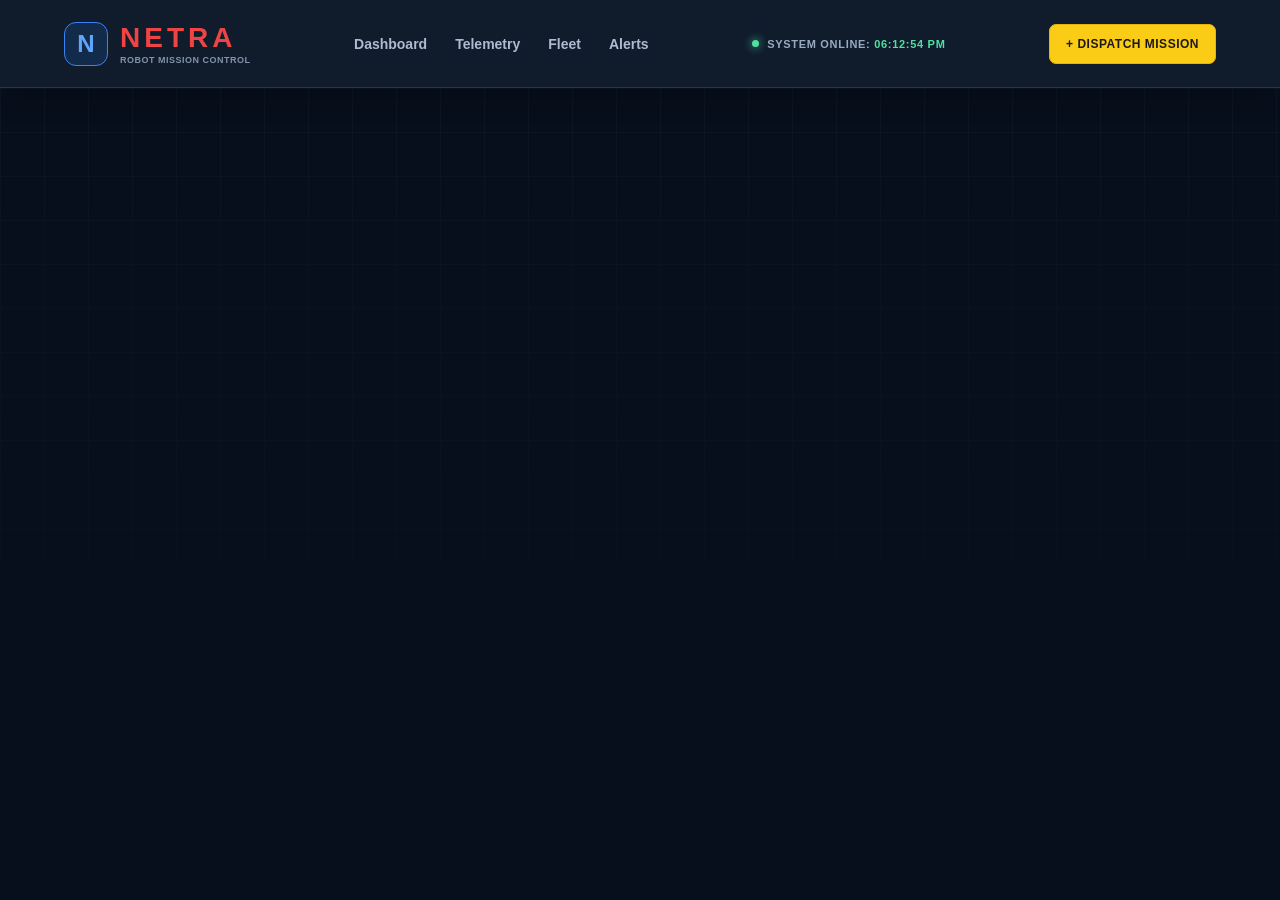
<file: index.html>
<!DOCTYPE html>
<html lang="en">
<head>
    <meta charset="UTF-8">
    <meta name="viewport" content="width=device-width, initial-scale=1.0">
    <meta name="theme-color" content="#101b2c">
    <title>NETRA | Robot Mission Control</title>
    <link rel="stylesheet" href="style.css">
</head>
<body>
    <header class="top-header">
        <div class="banner">
            <span class="logo" aria-hidden="true">N</span>
            <div>
                <h1>NETRA</h1>
                <p>ROBOT MISSION CONTROL</p>
            </div>
        </div>

        <nav class="navbar" aria-label="Main navigation">
            <a href="#">Dashboard</a>
            <a href="#">Telemetry</a>
            <a href="#">Fleet</a>
            <a href="#">Alerts</a>
        </nav>

        <div class="system-time" role="status">
            <p>SYSTEM ONLINE: <span id="local-time"></span></p>
        </div>

        <div class="dispatch-button">
            <button type="button">+ DISPATCH MISSION</button>
        </div>
    </header>
    <script>
        const localTime = document.getElementById("local-time");
        const localTimeFormatter = new Intl.DateTimeFormat(undefined, {
            hour: "2-digit",
            minute: "2-digit",
            second: "2-digit",
            hour12: true
        });

        function updateLocalTime() {
            localTime.textContent = localTimeFormatter.format(new Date());
        }

        updateLocalTime();
        setInterval(updateLocalTime, 1000);
    </script>
</body>
</html>
</file>
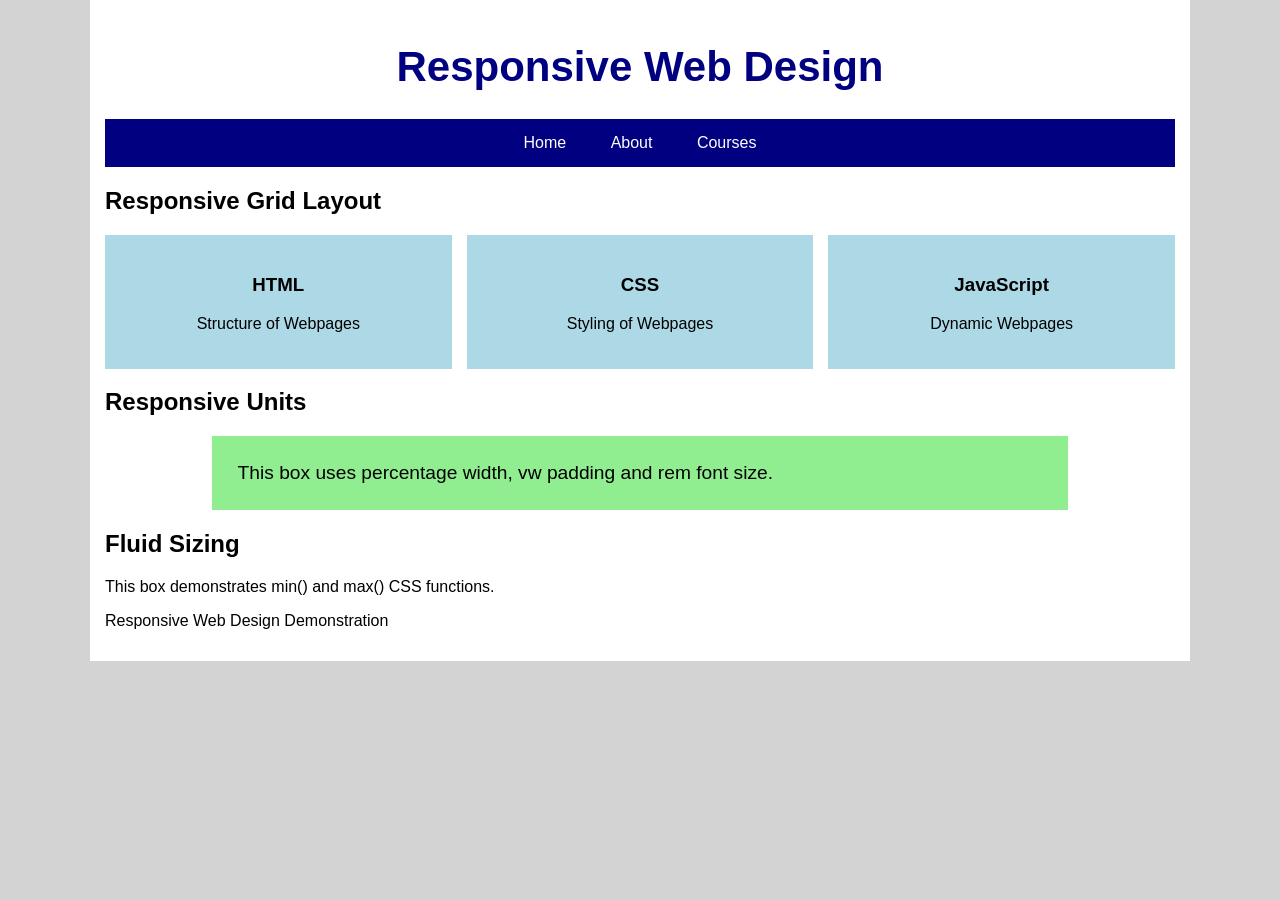
<file: Typography.html>
<!DOCTYPE html>
<html>
<head>
    <title>Responsive Web Design</title>
    <!-- Required for proper mobile responsiveness -->
    <meta name="viewport" content="width=device-width, initial-scale=1.0">
    <style>
        /* General Styles */
        body {
            font-family: Arial, sans-serif;
            margin: 0;
            background-color: lightgray;
        }
        /* Responsive Container */
        .container {
            width: 90%;
            min-width: 280px;
            max-width: 1100px;
            margin: auto;
            padding: 15px;
            box-sizing: border-box;
            background-color: white;
        }
        /* Responsive Heading */
        h1 {
            font-size: clamp(24px, 4vw, 42px);
            text-align: center;
            color: navy;
        }
        /* Navigation */
        nav {
            background-color: navy;
            padding: 15px;
            text-align: center;
        }
        nav a {
            color: white;
            text-decoration: none;
            margin: 10px;
        }
        /* Mobile-First Layout */
        .content {
            display: grid;
            grid-template-columns: 1fr;
            gap: 15px;
        }
        .box {
            background-color: lightblue;
            padding: 20px;
            text-align: center;
        }
        /* Responsive Units */
        .unit-box {
            background-color: lightgreen;
            width: 80%;
            padding: 2vw;
            margin: 20px auto;
            font-size: 1.2rem;
            box-sizing: border-box;
        }
text-indent        /* Fluid Sizing */
        .fluid-box {
            width: min(90%, 800px);
            padding: max(10px, 2vw);
            margin: 20px auto;
            background-color: lightpink;
            box-sizing: border-box;
        }
        /* Tablet: 600px and above */
        @media (min-width: 600px) {
            .content {
                grid-template-columns: 1fr 1fr;
            }

            nav a {
                margin: 20px;
            }
        }
        /* Desktop: 900px and above */
        @media (min-width: 900px) {

            .content {
                grid-template-columns: 1fr 1fr 1fr;
            }
        }
    </style>
</head>
<body>
    <div class="container">
        <h1>Responsive Web Design</h1>
        <nav>
            <a href="#">Home</a>
            <a href="#">About</a>
            <a href="#">Courses</a>
        </nav>
        <h2>Responsive Grid Layout</h2>
        <div class="content">
            <div class="box">
                <h3>HTML</h3>
                <p>Structure of Webpages</p>
            </div>
            <div class="box">
                <h3>CSS</h3>
                <p>Styling of Webpages</p>
            </div>
            <div class="box">
                <h3>JavaScript</h3>
                <p>Dynamic Webpages</p>
            </div>
        </div>
        <h2>Responsive Units</h2>
        <div class="unit-box">
            This box uses percentage width, vw padding
            and rem font size.
        </div>
        <h2>Fluid Sizing</h2>
        <div class="fluid-box">
            This box demonstrates min() and max()
            CSS functions.
        </div>
        <footer>
            <p>Responsive Web Design Demonstration</p>
        </footer>
    </div>
</body>
</html>
</file>
<file: style.css>
* {
  box-sizing: border-box;
}

body {
  min-height: 100vh;
  margin: 0;
  background: #080f1c;
  color: #e6edf7;
  font-family: "Segoe UI", Arial, sans-serif;
}

body::before {
  position: fixed;
  z-index: -1;
  inset: 88px 0 0;
  background-image: linear-gradient(rgb(38 62 87 / 13%) 1px, transparent 1px), linear-gradient(90deg, rgb(38 62 87 / 13%) 1px, transparent 1px);
  background-size: 44px 44px;
  content: "";
  mask-image: linear-gradient(to bottom, black, transparent 85%);
}

.top-header {
  display: flex;
  align-items: center;
  justify-content: space-between;
  gap: 24px;
  min-height: 88px;
  padding: 16px 5%;
  background: #101b2c;
  border-bottom: 1px solid #26364b;
  box-shadow: 0 8px 24px rgb(0 0 0 / 25%);
}

.banner {
  display: flex;
  align-items: center;
  gap: 12px;
  flex-shrink: 0;
}

.logo {
  display: grid;
  width: 44px;
  height: 44px;
  place-items: center;
  border: 1px solid #3b82f6;
  border-radius: 12px;
  background: #132b4b;
  color: #60a5fa;
  font-size: 24px;
  font-weight: 800;
}

.banner h1 {
  margin: 0;
  color: #ef4444;
  font-size: 28px;
  letter-spacing: 4px;
}

.banner p {
  margin: 1px 0 0;
  color: #8293aa;
  font-size: 9px;
  font-weight: 700;
  letter-spacing: 0.5px;
}

.navbar {
  display: flex;
  align-items: center;
  justify-content: center;
  gap: 28px;
}

.navbar a {
  color: #aebbd0;
  font-size: 14px;
  font-weight: 600;
  text-decoration: none;
  transition: color 160ms ease, font-size 160ms ease;
}

.navbar a:hover,
.navbar a:focus-visible {
  color: #54f0d7;
  font-size: 16px;
}

.navbar a:focus-visible,
.dispatch-button button:focus-visible {
  outline: 2px solid #54f0d7;
  outline-offset: 4px;
}

.system-time {
  flex-shrink: 0;
}

.system-time p {
  margin: 0;
  color: #9aabc1;
  font-size: 11px;
  font-weight: 700;
  letter-spacing: 0.7px;
}

.system-time p::before {
  display: inline-block;
  width: 7px;
  height: 7px;
  margin-right: 8px;
  border-radius: 50%;
  background: #52e0a1;
  box-shadow: 0 0 10px #52e0a1;
  content: "";
  vertical-align: 1px;
}

.system-time span {
  color: #52e0a1;
  font-variant-numeric: tabular-nums;
}

.dispatch-button button {
  padding: 12px 16px;
  border: 1px solid #eab308;
  border-radius: 7px;
  background: #facc15;
  color: #1c1917;
  cursor: pointer;
  font: inherit;
  font-size: 12px;
  font-weight: 800;
  letter-spacing: 0.5px;
  transition: background-color 160ms ease, transform 160ms ease;
}

.dispatch-button button:hover {
  background: #fde047;
  transform: translateY(-1px);
}

.mission-control {
  display: grid;
  width: min(1120px, 90%);
  min-height: calc(100vh - 88px);
  margin: 0 auto;
  grid-template-columns: 0.9fr 1.1fr;
  align-items: center;
  gap: 48px;
}

.intro {
  padding: 48px 0;
}

.eyebrow {
  margin: 0 0 18px;
  color: #54f0d7;
  font-size: 11px;
  font-weight: 800;
  letter-spacing: 2.2px;
}

.intro h2 {
  margin: 0;
  color: #f3f7fc;
  font-size: clamp(42px, 5.5vw, 68px);
  line-height: 1.05;
  letter-spacing: -2px;
}

.intro h2 span {
  color: #54f0d7;
}

.intro-copy {
  max-width: 390px;
  margin: 22px 0 26px;
  color: #97a8be;
  font-size: 16px;
  line-height: 1.7;
}

.status-pill {
  display: inline-flex;
  align-items: center;
  gap: 9px;
  padding: 10px 13px;
  border: 1px solid #24463f;
  border-radius: 999px;
  background: rgb(19 52 47 / 50%);
  color: #a7e9d0;
  font-size: 10px;
  font-weight: 800;
  letter-spacing: 0.8px;
}

.status-pill span,
.rotation-label span {
  width: 7px;
  height: 7px;
  border-radius: 50%;
  background: #52e0a1;
  box-shadow: 0 0 12px #52e0a1;
}

.robot-display {
  position: relative;
  display: grid;
  min-height: 530px;
  place-items: center;
  perspective: 900px;
  isolation: isolate;
}

.robot-display::before {
  position: absolute;
  z-index: -1;
  width: 320px;
  height: 320px;
  border-radius: 50%;
  background: rgb(20 188 165 / 12%);
  content: "";
  filter: blur(55px);
}

.orbit {
  position: absolute;
  width: 390px;
  height: 135px;
  border: 1px solid rgb(84 240 215 / 20%);
  border-radius: 50%;
  transform: rotate(-18deg);
}

.orbit-two {
  width: 445px;
  height: 170px;
  border-color: rgb(90 145 194 / 17%);
  transform: rotate(28deg);
}

.robot {
  position: relative;
  width: 190px;
  height: 360px;
  cursor: grab;
  user-select: none;
  touch-action: pan-y;
  transform-style: preserve-3d;
  transform: rotateY(var(--rotation, 0deg));
  animation: robot-float 4s ease-in-out infinite;
  transition: transform 120ms ease-out;
}

.robot.is-dragging {
  cursor: grabbing;
  transition: none;
}

.robot:focus-visible {
  outline: 2px solid #54f0d7;
  outline-offset: 10px;
  border-radius: 24px;
}

.robot-head,
.robot-body,
.robot-arm,
.robot-leg,
.robot-foot,
.robot-neck,
.robot-ear,
.antenna {
  position: absolute;
  background: linear-gradient(110deg, #dce8f1 0%, #a9bdcc 38%, #edf5f9 68%, #8199aa 100%);
  box-shadow: inset -8px -5px 12px rgb(22 43 58 / 20%), inset 5px 4px 10px rgb(255 255 255 / 55%), 0 10px 20px rgb(0 0 0 / 24%);
}

.robot-head {
  z-index: 3;
  top: 42px;
  left: 39px;
  width: 112px;
  height: 91px;
  border: 4px solid #8da6b6;
  border-radius: 34px 34px 27px 27px;
  transform: translateZ(17px);
}

.robot-face {
  position: absolute;
  inset: 13px 10px;
  display: flex;
  align-items: center;
  justify-content: center;
  gap: 18px;
  border: 2px solid #344d60;
  border-radius: 20px;
  background: linear-gradient(145deg, #102637, #07141f);
  box-shadow: inset 0 0 15px rgb(0 0 0 / 80%), 0 0 14px rgb(40 224 207 / 20%);
}

.robot-eye {
  width: 11px;
  height: 15px;
  border-radius: 50%;
  background: #61ffe8;
  box-shadow: 0 0 12px #30efd8;
}

.robot-smile {
  position: absolute;
  bottom: 8px;
  left: 50%;
  width: 20px;
  height: 7px;
  border-bottom: 2px solid #61ffe8;
  border-radius: 50%;
  transform: translateX(-50%);
}

.robot-ear {
  top: 31px;
  width: 13px;
  height: 30px;
  border-radius: 6px;
  background: linear-gradient(90deg, #70899b, #dce8f1);
}

.ear-left {
  left: -12px;
}

.ear-right {
  right: -12px;
}

.antenna {
  top: 15px;
  left: 91px;
  width: 8px;
  height: 31px;
  border-radius: 5px;
  background: #90aaba;
}

.antenna span {
  position: absolute;
  top: -9px;
  left: -3px;
  width: 14px;
  height: 14px;
  border-radius: 50%;
  background: #54f0d7;
  box-shadow: 0 0 18px #54f0d7;
}

.robot-neck {
  z-index: 2;
  top: 128px;
  left: 77px;
  width: 36px;
  height: 28px;
  border-radius: 7px;
}

.robot-body {
  z-index: 2;
  top: 148px;
  left: 31px;
  width: 128px;
  height: 119px;
  border: 4px solid #829bab;
  border-radius: 28px 28px 34px 34px;
  transform: translateZ(19px);
}

.body-light {
  position: absolute;
  top: 15px;
  left: 50%;
  width: 13px;
  height: 13px;
  border: 3px solid #d5f8ee;
  border-radius: 50%;
  background: #45e3b5;
  box-shadow: 0 0 14px #45e3b5;
  transform: translateX(-50%);
}

.body-panel {
  position: absolute;
  right: 19px;
  bottom: 17px;
  left: 19px;
  display: flex;
  justify-content: center;
  gap: 8px;
  padding: 9px;
  border: 2px solid #7891a1;
  border-radius: 9px;
  background: #526a7a;
}

.body-panel i {
  width: 9px;
  height: 9px;
  border-radius: 2px;
  background: #54f0d7;
  box-shadow: 0 0 7px rgb(84 240 215 / 70%);
}

.robot-arm {
  z-index: 1;
  top: 158px;
  width: 32px;
  height: 91px;
  border: 3px solid #879eae;
  border-radius: 18px;
}

.arm-left {
  left: 7px;
  transform: rotate(11deg) translateZ(5px);
}

.arm-right {
  right: 7px;
  transform: rotate(-11deg) translateZ(5px);
}

.robot-arm span {
  position: absolute;
  bottom: -13px;
  left: 3px;
  width: 20px;
  height: 23px;
  border-radius: 8px;
  background: #9eb4c2;
}

.robot-leg {
  z-index: 1;
  top: 257px;
  width: 37px;
  height: 66px;
  border-radius: 12px;
  background: linear-gradient(90deg, #7d95a6, #dbe7ef 48%, #9db1c0);
}

.leg-left {
  left: 51px;
  transform: translateZ(8px);
}

.leg-right {
  right: 51px;
  transform: translateZ(8px);
}

.robot-foot {
  z-index: 2;
  top: 309px;
  width: 51px;
  height: 23px;
  border-radius: 12px 12px 8px 8px;
  background: linear-gradient(100deg, #879eae, #dbe7ef 55%, #8399a8);
}

.foot-left {
  left: 39px;
}

.foot-right {
  right: 39px;
}

.robot-shadow {
  position: absolute;
  bottom: 72px;
  width: 185px;
  height: 26px;
  border-radius: 50%;
  background: rgb(0 0 0 / 42%);
  filter: blur(12px);
  animation: shadow-pulse 4s ease-in-out infinite;
}

.rotation-hint {
  position: absolute;
  bottom: 47px;
  color: #aab9ca;
  font-size: 9px;
  font-weight: 700;
  letter-spacing: 1.1px;
  white-space: nowrap;
}

.rotation-label {
  position: absolute;
  bottom: 18px;
  display: flex;
  align-items: center;
  gap: 9px;
  margin: 0;
  color: #aab9ca;
  font-size: 10px;
  font-weight: 700;
  letter-spacing: 1.2px;
}

.rotation-label b {
  color: #54f0d7;
}

.rotation-label span {
  width: 6px;
  height: 6px;
}

@keyframes robot-float {
  0%, 100% {
    translate: 0 0;
  }

  50% {
    translate: 0 -12px;
  }
}

@keyframes shadow-pulse {
  0%, 100% {
    opacity: 0.7;
    transform: scale(1);
  }

  50% {
    opacity: 0.4;
    transform: scale(0.82);
  }
}

@media (max-width: 900px) {
  .top-header {
    flex-wrap: wrap;
    justify-content: center;
  }

  .navbar {
    order: 1;
    width: 100%;
    flex-wrap: wrap;
    gap: 16px 24px;
  }

  .mission-control {
    grid-template-columns: 1fr;
    gap: 0;
  }

  .intro {
    padding: 54px 0 0;
    text-align: center;
  }

  .intro-copy {
    margin-right: auto;
    margin-left: auto;
  }

  .robot-display {
    min-height: 460px;
  }
}

@media (max-width: 520px) {
  .top-header {
    gap: 18px;
    padding: 16px;
  }

  .banner {
    margin-right: auto;
  }

  .system-time {
    order: 2;
    width: 100%;
    text-align: center;
  }

  .dispatch-button {
    order: 3;
  }

  .mission-control {
    width: calc(100% - 32px);
  }

  .intro h2 {
    font-size: 46px;
  }

  .robot-display {
    min-height: 420px;
    overflow: hidden;
  }

  .orbit {
    width: 330px;
  }

  .orbit-two {
    width: 370px;
  }
}

@media (prefers-reduced-motion: reduce) {
  *,
  *::before,
  *::after {
    animation-duration: 0.01ms !important;
    animation-iteration-count: 1 !important;
    scroll-behavior: auto !important;
  }
}
</file>
